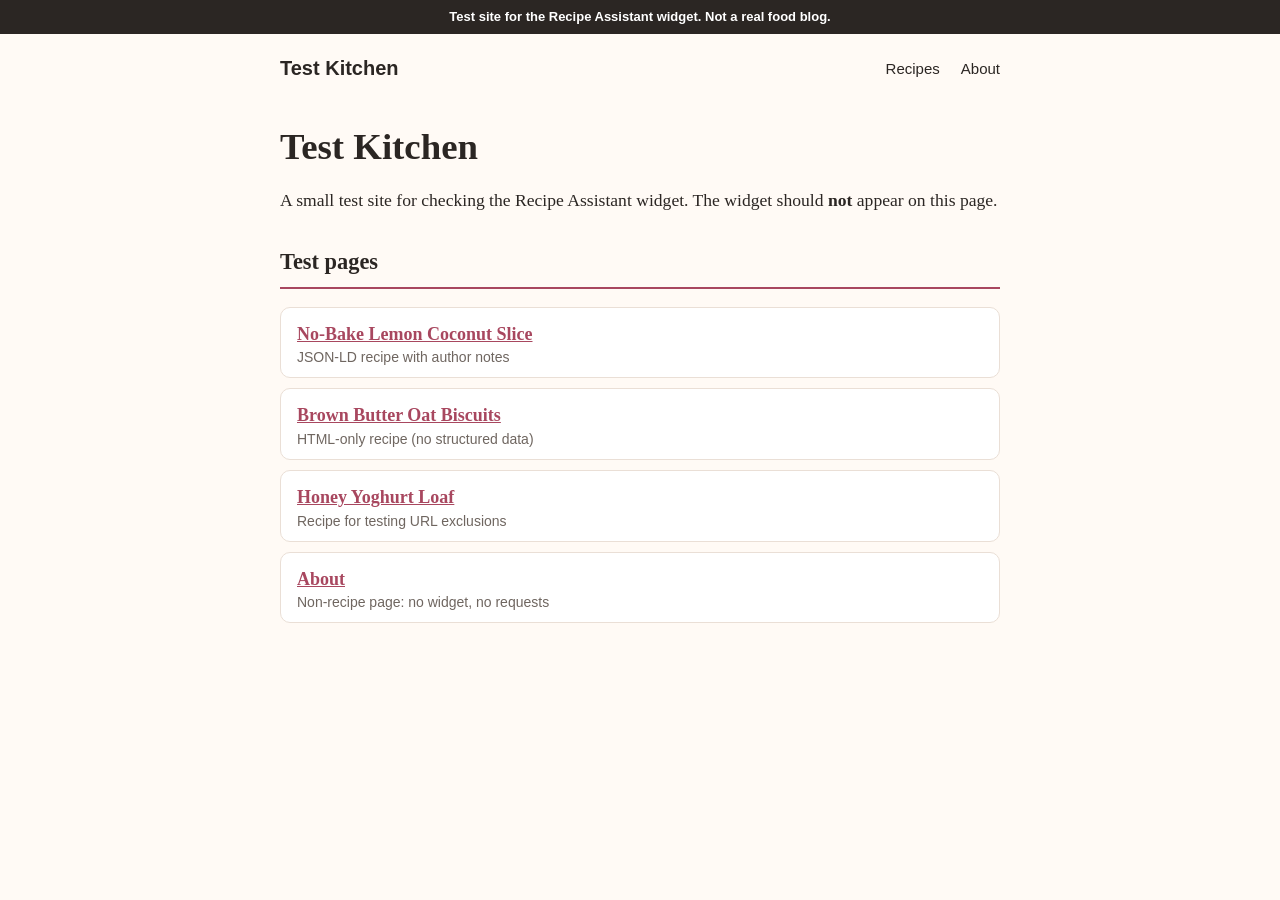
<file: index.html>
<!doctype html>
<html lang="en">
<head>
<meta charset="utf-8">
<meta name="viewport" content="width=device-width, initial-scale=1">
<meta name="robots" content="noindex, nofollow">
<title>Recipes | Recipe Assistant Test Kitchen</title>
<link rel="stylesheet" href="style.css">
</head>
<body>
<div class="banner">Test site for the Recipe Assistant widget. Not a real food blog.</div>
<header><a class="brand" href="index.html">Test Kitchen</a>
<nav><a href="index.html">Recipes</a> <a href="about.html">About</a></nav></header>
<main>
<h1>Test Kitchen</h1>
<p class="intro">A small test site for checking the Recipe Assistant widget. The widget should <strong>not</strong> appear on this page.</p>
<h2>Test pages</h2>
<ul class="cards">
  <li><a href="recipes/lemon-coconut-slice/index.html">No-Bake Lemon Coconut Slice</a><span>JSON-LD recipe with author notes</span></li>
  <li><a href="recipes/brown-butter-oat-biscuits/index.html">Brown Butter Oat Biscuits</a><span>HTML-only recipe (no structured data)</span></li>
  <li><a href="sponsored/honey-yoghurt-loaf/index.html">Honey Yoghurt Loaf</a><span>Recipe for testing URL exclusions</span></li>
  <li><a href="about.html">About</a><span>Non-recipe page: no widget, no requests</span></li>
</ul>
</main>
<!-- Recipe Assistant install snippet -->
<script src="https://whisk-and-wordsmith.lovable.app/widget/v1/recipe-assistant.js" data-site-id="61f6b262-cd00-4619-b9cf-9c4c0cb4ddef" async></script>
</body>
</html>
</file>
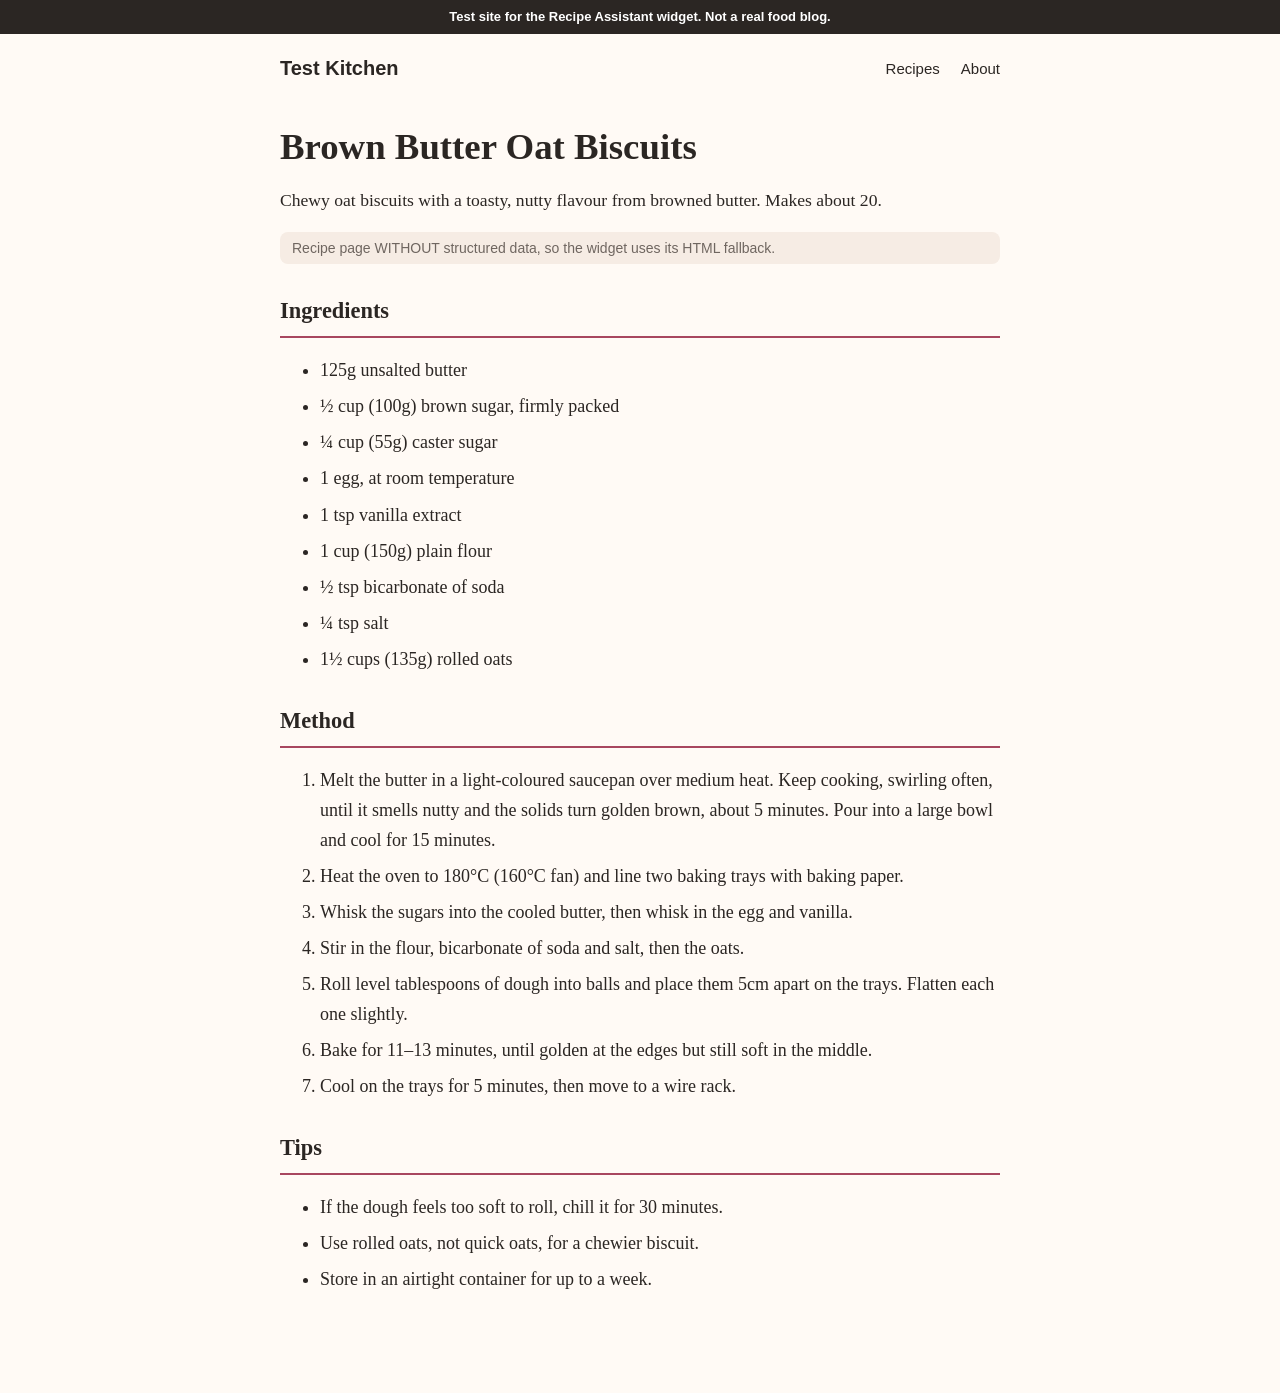
<file: recipes/brown-butter-oat-biscuits/index.html>
<!doctype html>
<html lang="en">
<head>
<meta charset="utf-8">
<meta name="viewport" content="width=device-width, initial-scale=1">
<meta name="robots" content="noindex, nofollow">
<title>Brown Butter Oat Biscuits | Recipe Assistant Test Kitchen</title>
<link rel="stylesheet" href="../../style.css">
</head>
<body>
<div class="banner">Test site for the Recipe Assistant widget. Not a real food blog.</div>
<header><a class="brand" href="../../index.html">Test Kitchen</a>
<nav><a href="../../index.html">Recipes</a> <a href="../../about.html">About</a></nav></header>
<main>
<h1>Brown Butter Oat Biscuits</h1>
<p class="intro">Chewy oat biscuits with a toasty, nutty flavour from browned butter. Makes about 20.</p>
<p class="meta">Recipe page WITHOUT structured data, so the widget uses its HTML fallback.</p>
<h2>Ingredients</h2>
<ul>
  <li>125g unsalted butter</li>
  <li>½ cup (100g) brown sugar, firmly packed</li>
  <li>¼ cup (55g) caster sugar</li>
  <li>1 egg, at room temperature</li>
  <li>1 tsp vanilla extract</li>
  <li>1 cup (150g) plain flour</li>
  <li>½ tsp bicarbonate of soda</li>
  <li>¼ tsp salt</li>
  <li>1½ cups (135g) rolled oats</li>
</ul>
<h2>Method</h2>
<ol>
  <li>Melt the butter in a light-coloured saucepan over medium heat. Keep cooking, swirling often, until it smells nutty and the solids turn golden brown, about 5 minutes. Pour into a large bowl and cool for 15 minutes.</li>
  <li>Heat the oven to 180°C (160°C fan) and line two baking trays with baking paper.</li>
  <li>Whisk the sugars into the cooled butter, then whisk in the egg and vanilla.</li>
  <li>Stir in the flour, bicarbonate of soda and salt, then the oats.</li>
  <li>Roll level tablespoons of dough into balls and place them 5cm apart on the trays. Flatten each one slightly.</li>
  <li>Bake for 11–13 minutes, until golden at the edges but still soft in the middle.</li>
  <li>Cool on the trays for 5 minutes, then move to a wire rack.</li>
</ol>
<h2>Tips</h2>
<ul>
  <li>If the dough feels too soft to roll, chill it for 30 minutes.</li>
  <li>Use rolled oats, not quick oats, for a chewier biscuit.</li>
  <li>Store in an airtight container for up to a week.</li>
</ul>
</main>
<!-- Recipe Assistant install snippet -->
<script src="https://whisk-and-wordsmith.lovable.app/widget/v1/recipe-assistant.js" data-site-id="61f6b262-cd00-4619-b9cf-9c4c0cb4ddef" async></script>
</body>
</html>
</file>
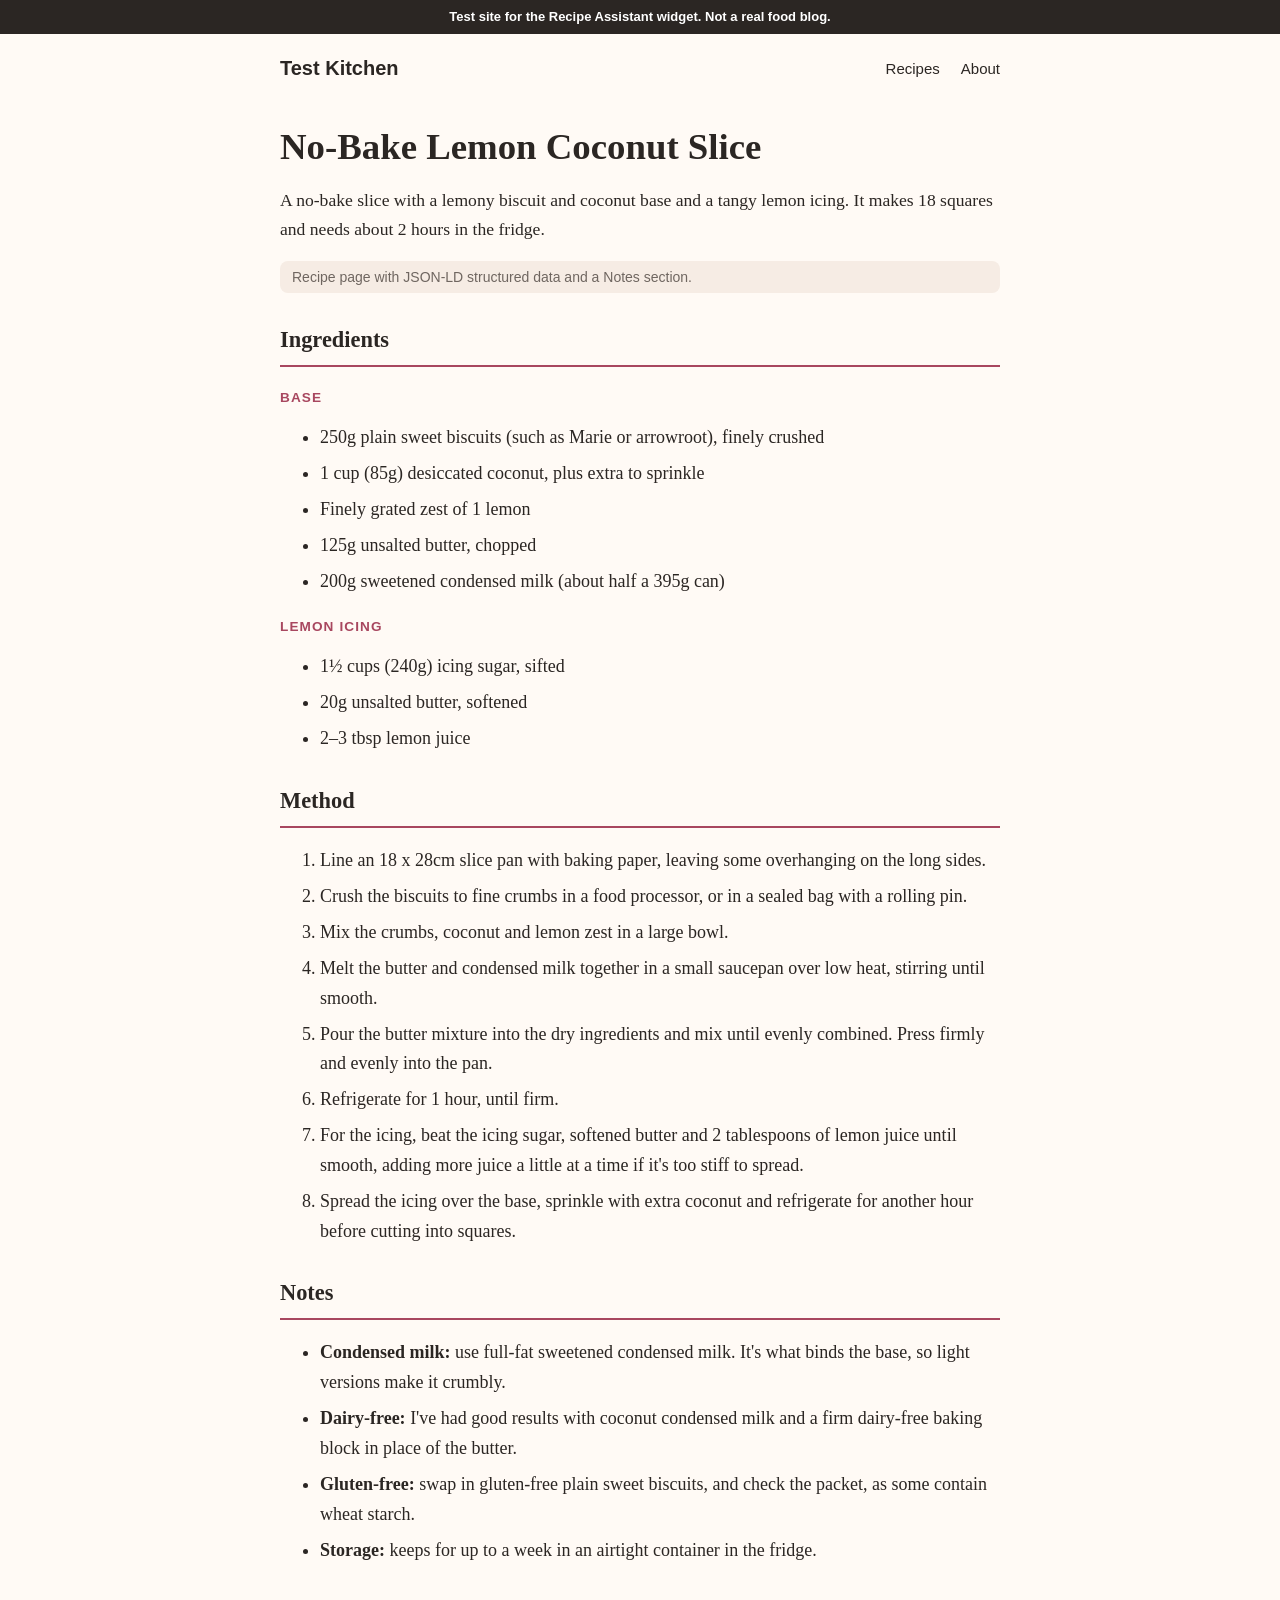
<file: recipes/lemon-coconut-slice/index.html>
<!doctype html>
<html lang="en">
<head>
<meta charset="utf-8">
<meta name="viewport" content="width=device-width, initial-scale=1">
<meta name="robots" content="noindex, nofollow">
<title>No-Bake Lemon Coconut Slice | Recipe Assistant Test Kitchen</title>
<link rel="stylesheet" href="../../style.css">
<script type="application/ld+json">
{
  "@context": "https://schema.org",
  "@graph": [
    {
      "@type": "WebPage",
      "name": "No-Bake Lemon Coconut Slice"
    },
    {
      "@type": "Recipe",
      "name": "No-Bake Lemon Coconut Slice",
      "author": {
        "@type": "Person",
        "name": "Test Kitchen"
      },
      "description": "A no-bake slice with a lemony biscuit and coconut base and a tangy lemon icing.",
      "recipeCategory": "Slice",
      "recipeCuisine": "Australian",
      "keywords": "slice, lemon, no-bake, coconut",
      "recipeYield": "18 squares",
      "prepTime": "PT20M",
      "totalTime": "PT2H20M",
      "recipeIngredient": [
        "250g plain sweet biscuits (such as Marie or arrowroot), finely crushed",
        "1 cup (85g) desiccated coconut, plus extra to sprinkle",
        "Finely grated zest of 1 lemon",
        "125g unsalted butter, chopped",
        "200g sweetened condensed milk (about half a 395g can)",
        "1½ cups (240g) icing sugar, sifted",
        "20g unsalted butter, softened",
        "2–3 tbsp lemon juice"
      ],
      "recipeInstructions": [
        {
          "@type": "HowToStep",
          "text": "Line an 18 x 28cm slice pan with baking paper, leaving some overhanging on the long sides."
        },
        {
          "@type": "HowToStep",
          "text": "Crush the biscuits to fine crumbs in a food processor, or in a sealed bag with a rolling pin."
        },
        {
          "@type": "HowToStep",
          "text": "Mix the crumbs, coconut and lemon zest in a large bowl."
        },
        {
          "@type": "HowToStep",
          "text": "Melt the butter and condensed milk together in a small saucepan over low heat, stirring until smooth."
        },
        {
          "@type": "HowToStep",
          "text": "Pour the butter mixture into the dry ingredients and mix until evenly combined. Press firmly and evenly into the pan."
        },
        {
          "@type": "HowToStep",
          "text": "Refrigerate for 1 hour, until firm."
        },
        {
          "@type": "HowToStep",
          "text": "For the icing, beat the icing sugar, softened butter and 2 tablespoons of lemon juice until smooth, adding more juice a little at a time if it's too stiff to spread."
        },
        {
          "@type": "HowToStep",
          "text": "Spread the icing over the base, sprinkle with extra coconut and refrigerate for another hour before cutting into squares."
        }
      ]
    }
  ]
}
</script>
</head>
<body>
<div class="banner">Test site for the Recipe Assistant widget. Not a real food blog.</div>
<header><a class="brand" href="../../index.html">Test Kitchen</a>
<nav><a href="../../index.html">Recipes</a> <a href="../../about.html">About</a></nav></header>
<main>
<h1>No-Bake Lemon Coconut Slice</h1>
<p class="intro">A no-bake slice with a lemony biscuit and coconut base and a tangy lemon icing. It makes 18 squares and needs about 2 hours in the fridge.</p>
<p class="meta">Recipe page with JSON-LD structured data and a Notes section.</p>
<h2>Ingredients</h2>
<h3>Base</h3>
<ul>
  <li>250g plain sweet biscuits (such as Marie or arrowroot), finely crushed</li>
  <li>1 cup (85g) desiccated coconut, plus extra to sprinkle</li>
  <li>Finely grated zest of 1 lemon</li>
  <li>125g unsalted butter, chopped</li>
  <li>200g sweetened condensed milk (about half a 395g can)</li>
</ul>
<h3>Lemon icing</h3>
<ul>
  <li>1½ cups (240g) icing sugar, sifted</li>
  <li>20g unsalted butter, softened</li>
  <li>2–3 tbsp lemon juice</li>
</ul>
<h2>Method</h2>
<ol>
  <li>Line an 18 x 28cm slice pan with baking paper, leaving some overhanging on the long sides.</li>
  <li>Crush the biscuits to fine crumbs in a food processor, or in a sealed bag with a rolling pin.</li>
  <li>Mix the crumbs, coconut and lemon zest in a large bowl.</li>
  <li>Melt the butter and condensed milk together in a small saucepan over low heat, stirring until smooth.</li>
  <li>Pour the butter mixture into the dry ingredients and mix until evenly combined. Press firmly and evenly into the pan.</li>
  <li>Refrigerate for 1 hour, until firm.</li>
  <li>For the icing, beat the icing sugar, softened butter and 2 tablespoons of lemon juice until smooth, adding more juice a little at a time if it's too stiff to spread.</li>
  <li>Spread the icing over the base, sprinkle with extra coconut and refrigerate for another hour before cutting into squares.</li>
</ol>
<h2>Notes</h2>
<ul>
  <li><strong>Condensed milk:</strong> use full-fat sweetened condensed milk. It's what binds the base, so light versions make it crumbly.</li>
  <li><strong>Dairy-free:</strong> I've had good results with coconut condensed milk and a firm dairy-free baking block in place of the butter.</li>
  <li><strong>Gluten-free:</strong> swap in gluten-free plain sweet biscuits, and check the packet, as some contain wheat starch.</li>
  <li><strong>Storage:</strong> keeps for up to a week in an airtight container in the fridge.</li>
</ul>
</main>
<!-- Recipe Assistant install snippet -->
<script src="https://whisk-and-wordsmith.lovable.app/widget/v1/recipe-assistant.js" data-site-id="61f6b262-cd00-4619-b9cf-9c4c0cb4ddef" async></script>
</body>
</html>
</file>
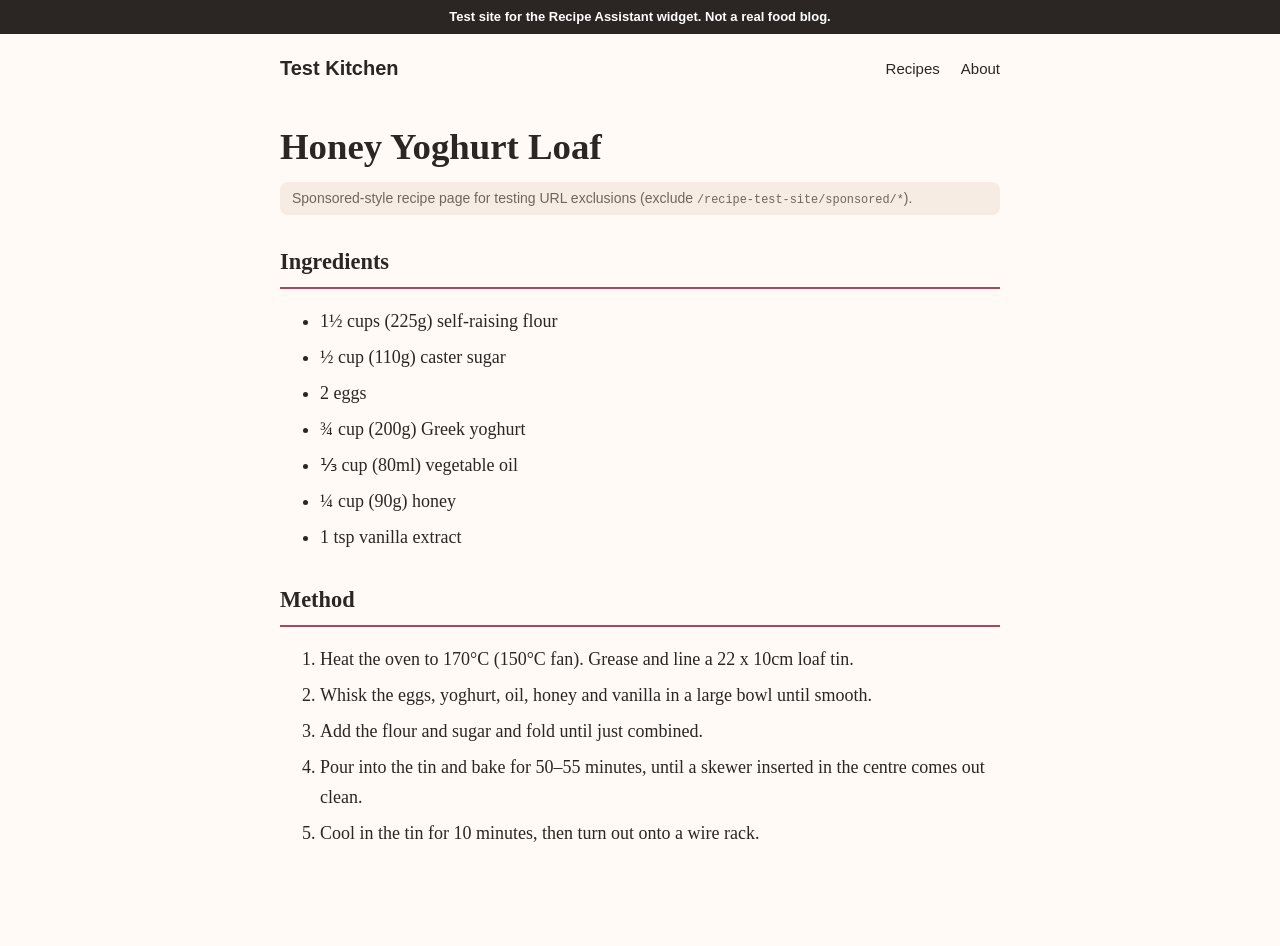
<file: sponsored/honey-yoghurt-loaf/index.html>
<!doctype html>
<html lang="en">
<head>
<meta charset="utf-8">
<meta name="viewport" content="width=device-width, initial-scale=1">
<meta name="robots" content="noindex, nofollow">
<title>Honey Yoghurt Loaf (sponsored) | Recipe Assistant Test Kitchen</title>
<link rel="stylesheet" href="../../style.css">
<script type="application/ld+json">
{
  "@context": "https://schema.org",
  "@type": "Recipe",
  "name": "Honey Yoghurt Loaf",
  "author": {
    "@type": "Person",
    "name": "Test Kitchen"
  },
  "recipeCategory": "Cake",
  "recipeYield": "1 loaf",
  "recipeIngredient": [
    "1½ cups (225g) self-raising flour",
    "½ cup (110g) caster sugar",
    "2 eggs",
    "¾ cup (200g) Greek yoghurt",
    "⅓ cup (80ml) vegetable oil",
    "¼ cup (90g) honey",
    "1 tsp vanilla extract"
  ],
  "recipeInstructions": [
    "Heat the oven to 170°C (150°C fan). Grease and line a 22 x 10cm loaf tin.",
    "Whisk the eggs, yoghurt, oil, honey and vanilla in a large bowl until smooth.",
    "Add the flour and sugar and fold until just combined.",
    "Pour into the tin and bake for 50–55 minutes, until a skewer inserted in the centre comes out clean.",
    "Cool in the tin for 10 minutes, then turn out onto a wire rack."
  ]
}
</script>
</head>
<body>
<div class="banner">Test site for the Recipe Assistant widget. Not a real food blog.</div>
<header><a class="brand" href="../../index.html">Test Kitchen</a>
<nav><a href="../../index.html">Recipes</a> <a href="../../about.html">About</a></nav></header>
<main>
<h1>Honey Yoghurt Loaf</h1>
<p class="meta">Sponsored-style recipe page for testing URL exclusions (exclude <code>/recipe-test-site/sponsored/*</code>).</p>
<h2>Ingredients</h2>
<ul>
  <li>1½ cups (225g) self-raising flour</li>
  <li>½ cup (110g) caster sugar</li>
  <li>2 eggs</li>
  <li>¾ cup (200g) Greek yoghurt</li>
  <li>⅓ cup (80ml) vegetable oil</li>
  <li>¼ cup (90g) honey</li>
  <li>1 tsp vanilla extract</li>
</ul>
<h2>Method</h2>
<ol>
  <li>Heat the oven to 170°C (150°C fan). Grease and line a 22 x 10cm loaf tin.</li>
  <li>Whisk the eggs, yoghurt, oil, honey and vanilla in a large bowl until smooth.</li>
  <li>Add the flour and sugar and fold until just combined.</li>
  <li>Pour into the tin and bake for 50–55 minutes, until a skewer inserted in the centre comes out clean.</li>
  <li>Cool in the tin for 10 minutes, then turn out onto a wire rack.</li>
</ol>
</main>
<!-- Recipe Assistant install snippet -->
<script src="https://whisk-and-wordsmith.lovable.app/widget/v1/recipe-assistant.js" data-site-id="61f6b262-cd00-4619-b9cf-9c4c0cb4ddef" async></script>
</body>
</html>
</file>
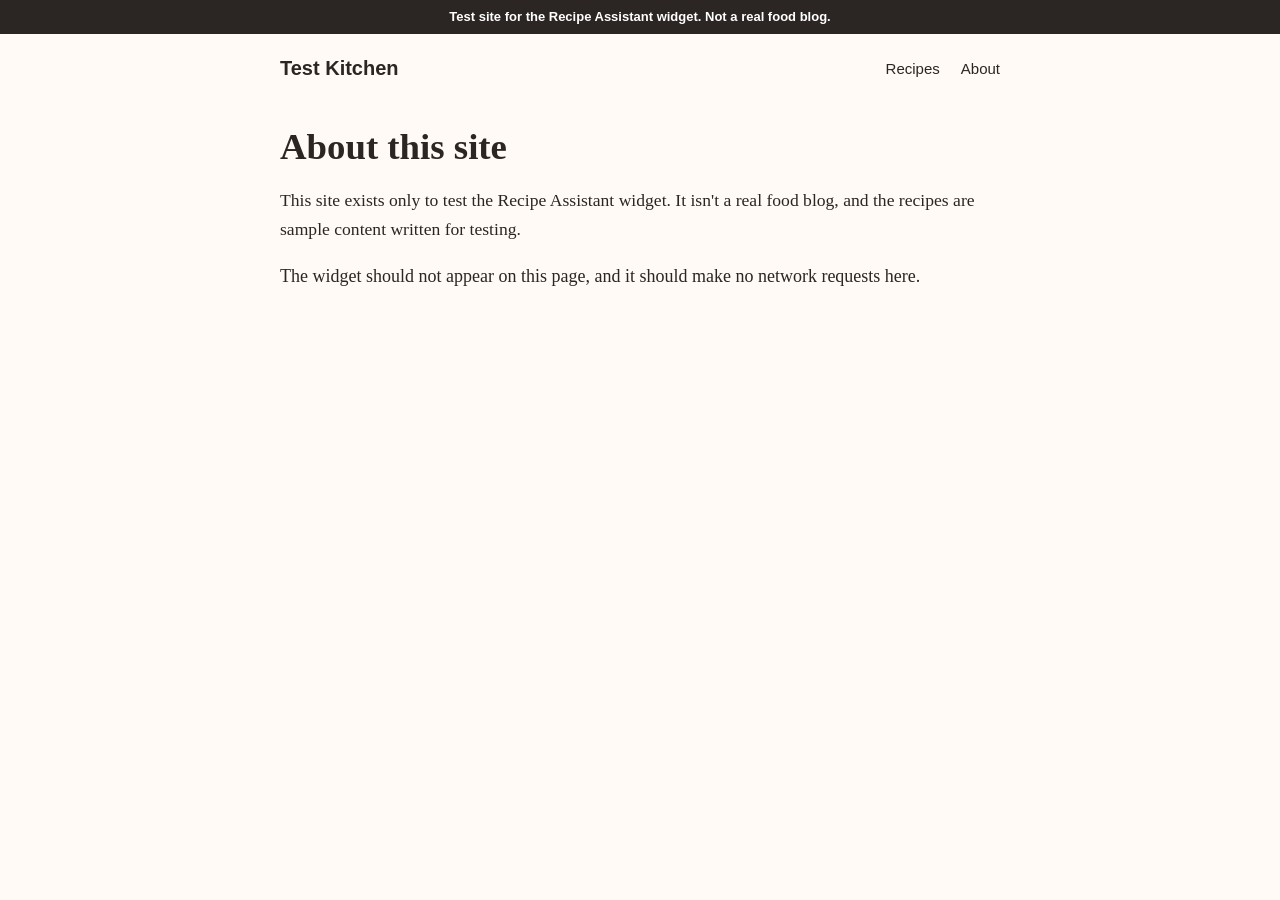
<file: about.html>
<!doctype html>
<html lang="en">
<head>
<meta charset="utf-8">
<meta name="viewport" content="width=device-width, initial-scale=1">
<meta name="robots" content="noindex, nofollow">
<title>About | Recipe Assistant Test Kitchen</title>
<link rel="stylesheet" href="style.css">
</head>
<body>
<div class="banner">Test site for the Recipe Assistant widget. Not a real food blog.</div>
<header><a class="brand" href="index.html">Test Kitchen</a>
<nav><a href="index.html">Recipes</a> <a href="about.html">About</a></nav></header>
<main>
<h1>About this site</h1>
<p class="intro">This site exists only to test the Recipe Assistant widget. It isn't a real food blog, and the recipes are sample content written for testing.</p>
<p>The widget should not appear on this page, and it should make no network requests here.</p>
</main>
<!-- Recipe Assistant install snippet -->
<script src="https://whisk-and-wordsmith.lovable.app/widget/v1/recipe-assistant.js" data-site-id="61f6b262-cd00-4619-b9cf-9c4c0cb4ddef" async></script>
</body>
</html>
</file>
<file: style.css>
*{box-sizing:border-box}
body{margin:0;background:#fffaf5;color:#2b2623;font:18px/1.65 Georgia,"Times New Roman",serif}
.banner{background:#2b2623;color:#fff;font:600 13px/1.4 -apple-system,"Segoe UI",Helvetica,Arial,sans-serif;text-align:center;padding:8px 16px}
header{display:flex;justify-content:space-between;align-items:center;max-width:760px;margin:0 auto;padding:18px 20px;font-family:-apple-system,"Segoe UI",Helvetica,Arial,sans-serif}
header a{color:#2b2623;text-decoration:none}
.brand{font-weight:700;font-size:20px}
nav a{margin-left:16px;font-size:15px}
main{max-width:760px;margin:0 auto;padding:8px 20px 80px}
h1{font-size:2.3rem;line-height:1.15;margin:.4em 0 .3em}
h2{font-size:1.4rem;margin:1.8rem 0 .5rem;padding-bottom:6px;border-bottom:2px solid #a8475f}
h3{font:600 .85rem -apple-system,"Segoe UI",Helvetica,Arial,sans-serif;text-transform:uppercase;letter-spacing:.08em;color:#a8475f;margin:1.4rem 0 .3rem}
.intro{font-size:1.1rem}
.meta{font:14px -apple-system,"Segoe UI",Helvetica,Arial,sans-serif;color:#6f6660;background:#f6ece4;border-radius:8px;padding:8px 12px}
li{margin-bottom:.4rem}
.cards{list-style:none;padding:0}
.cards li{background:#fff;border:1px solid #eadfd6;border-radius:10px;padding:12px 16px;margin-bottom:10px}
.cards a{color:#a8475f;font-weight:bold}
.cards span{display:block;font:14px -apple-system,"Segoe UI",Helvetica,Arial,sans-serif;color:#6f6660}
code{font-size:.85em}
</file>
